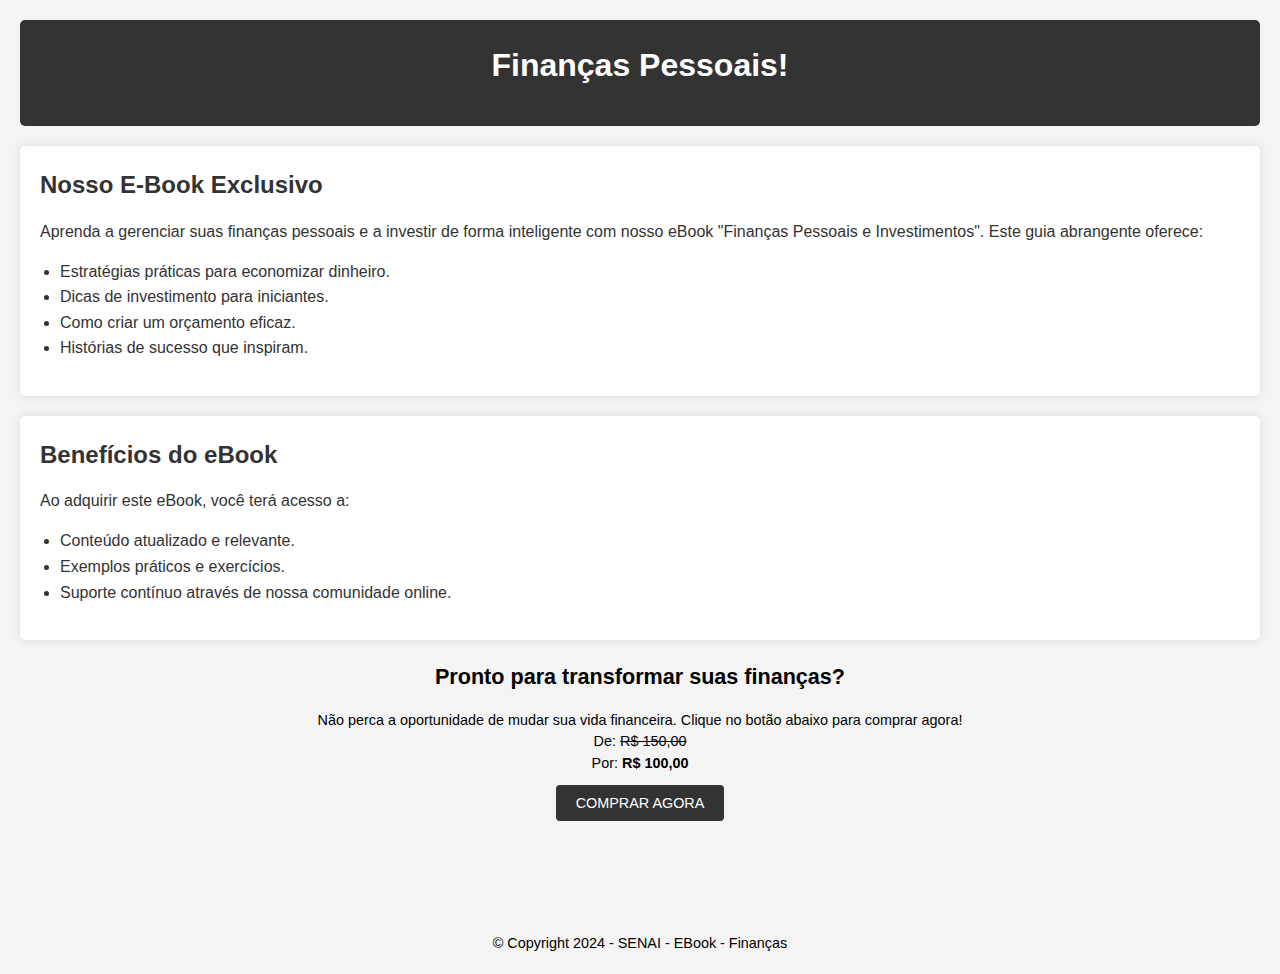
<file: index.html>
<!DOCTYPE html>
<html lang="pt-BR">
<head>
    <meta charset="UTF-8">
    <meta name="viewport" content="width=device-width, initial-scale=1.0">
    <title>Página de Vendas do eBook</title>
    <link rel="stylesheet" href="estilo2.css">
    
</head>
<body>
    <header>
        <h1> Finanças Pessoais!</h1>
    </header>
    
    <section>
        <h2> Nosso E-Book Exclusivo</h2>
        <p>Aprenda a gerenciar suas finanças pessoais e a investir de forma inteligente com nosso eBook "Finanças Pessoais e Investimentos". Este guia abrangente oferece:</p>
        <ul>
            <li>Estratégias práticas para economizar dinheiro.</li>
            <li>Dicas de investimento para iniciantes.</li>
            <li>Como criar um orçamento eficaz.</li>
            <li>Histórias de sucesso que inspiram.</li>
        </ul>
    </section>

    <section>
        <h2>Benefícios do eBook</h2>
        <p>Ao adquirir este eBook, você terá acesso a:</p>
        <ul>
            <li>Conteúdo atualizado e relevante.</li>
            <li>Exemplos práticos e exercícios.</li>
            <li>Suporte contínuo através de nossa comunidade online.</li>
        </ul>
    </section>

    <footer>
        <h2>Pronto para transformar suas finanças?</h2>
        <p>Não perca a oportunidade de mudar sua vida financeira. Clique no botão abaixo para comprar agora!</p>
        <p>De: <s>R$ 150,00</s></p>
        <p>Por: <strong>R$ 100,00</strong></p>

        <a href="pag2.html">
            <button>Comprar agora</button>
        </a>
    </footer>
    <footer>
        <br> <br> <br> <br>
        <center> <p>&copy; Copyright  2024 - SENAI - EBook - Finanças </p></center>
    </footer>
    <div vw class="enabled">
        <div vw-access-button class="active"></div>
        <div vw-plugin-wrapper>
            <div class="vw-plugin-top-wrapper"></div>
        </div>
    </div>
    <script src="https://vlibras.gov.br/app/vlibras-plugin.js"></script>
    <script>
        new window.VLibras.Widget('https://vlibras.gov.br/app');
    </script>
</body>
</html>
</file>
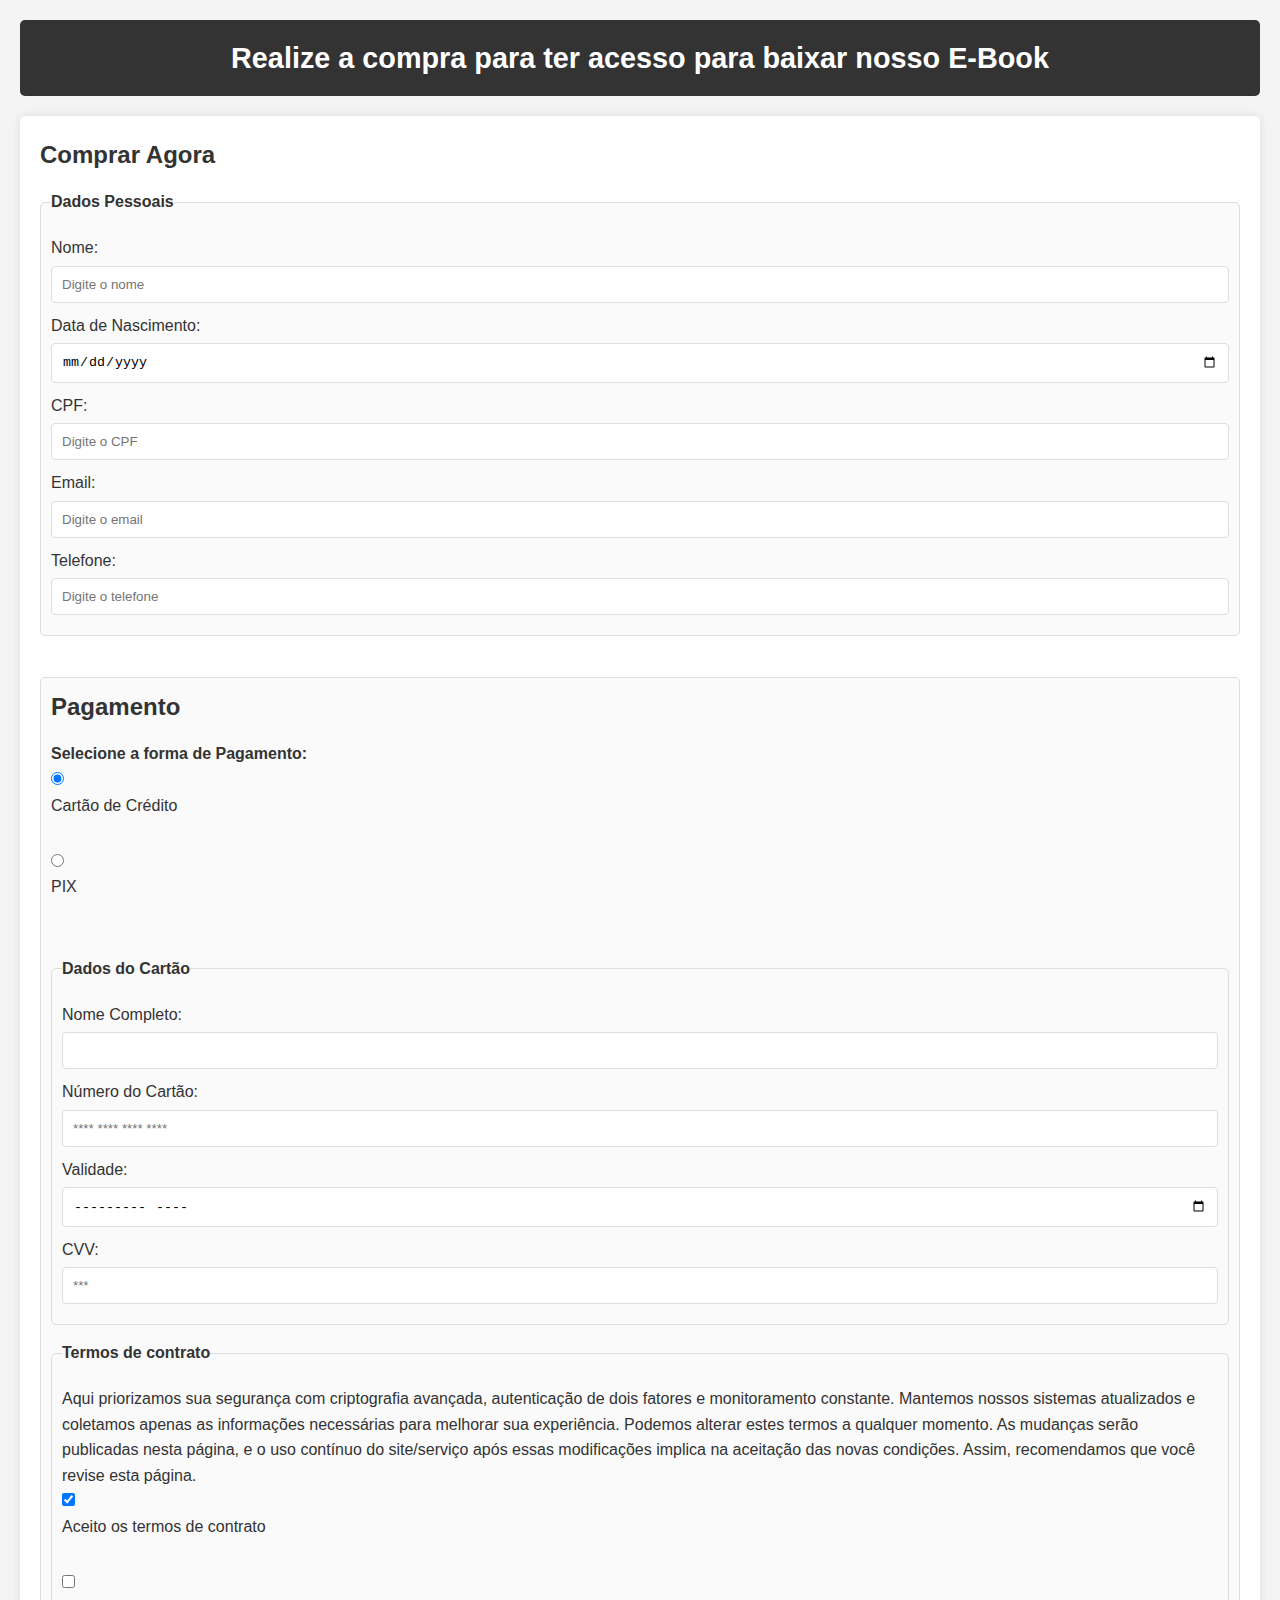
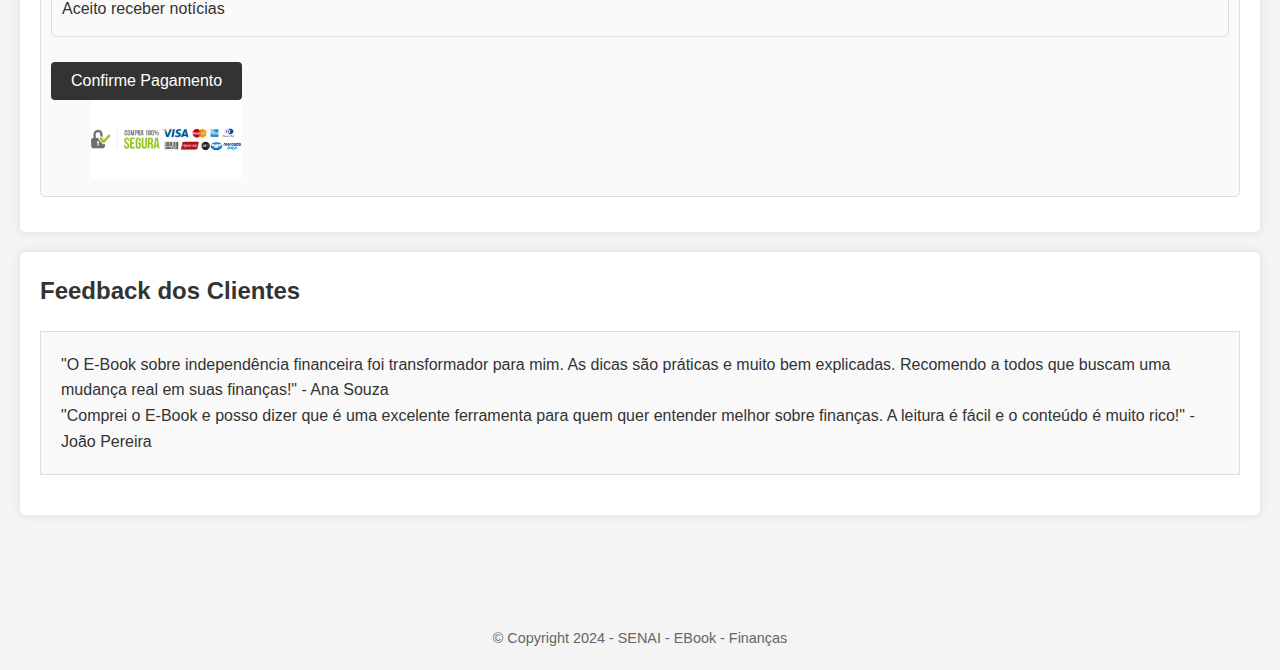
<file: pag2.html>
<!DOCTYPE html>
<html lang="pt-BR">
<head>
    <meta charset="UTF-8">
    <meta name="viewport" content="width=device-width, initial-scale=1.0">
    <meta name="description" content="Independência financeira">
    <title>Independência Financeira</title>
    <link rel="stylesheet" href="estilo3.css">
</head>

<body>
    <header>
        <h1>Realize a compra para ter acesso para baixar nosso E-Book</h1>
    </header>
    <section>
        <h2>Comprar Agora</h2>
        <form action="pag3.html" method="get">
            <fieldset>
                <legend><strong>Dados Pessoais</strong></legend>
                <label for="nome">Nome:</label>
                <input type="text" id="nome" name="nome" placeholder="Digite o nome" required/>
                <br>
                <label for="dt_nasc">Data de Nascimento:</label>
                <input type="date" id="dt_nasc" name="dt_nasc" required/>
                <br>
                <label for="cpf">CPF:</label>
                <input type="text" id="cpf" name="cpf" placeholder="Digite o CPF" maxlength="11" required/>
                <br>
                <label for="email">Email:</label>
                <input type="email" id="email" name="email" placeholder="Digite o email" required/>
                <br>
                <label for="telefone">Telefone:</label>
                <input type="tel" id="telefone" name="telefone" placeholder="Digite o telefone" maxlength="11" required/>
            </fieldset>
            <br>
            <fieldset>
                <h2>Pagamento</h2>
                <strong>Selecione a forma de Pagamento:</strong>
                <br>
                <input type="radio" name="pagamento" id="cartao" value="Cartão de Crédito" checked>
                <label for="cartao">Cartão de Crédito</label>
                <br>
                <input type="radio" name="pagamento" id="pix" value="PIX" required>
                <label for="pix">PIX</label>
                <br><br>
                <fieldset>
                    <legend><strong>Dados do Cartão</strong></legend>
                    <label for="nome_cartao">Nome Completo:</label>
                    <input type="text" id="nome_cartao" name="nome_cartao" required>
                    <br>
                    <label for="numero_cartao">Número do Cartão:</label>
                    <input type="text" id="numero_cartao" name="numero_cartao" placeholder="**** **** **** ****" maxlength="19" required>
                    <br>
                    <label for="validade">Validade:</label>
                    <input type="month" id="validade" name="validade" required>
                    <br>
                    <label for="cvv">CVV:</label>
                    <input type="text" id="cvv" name="cvv" placeholder="***" maxlength="3" required>
                    <br>
                </fieldset>
                <fieldset>
                    <legend><strong>Termos de contrato</strong></legend>
                    <p>Aqui priorizamos sua segurança com criptografia avançada,
                         autenticação de dois fatores e monitoramento constante. Mantemos nossos sistemas atualizados e
                        coletamos apenas as informações necessárias
                        para melhorar sua experiência.
            
                        Podemos alterar estes termos a qualquer momento. As mudanças serão publicadas nesta página, e o
                        uso contínuo do site/serviço após essas modificações implica na aceitação das novas condições.
                        Assim, recomendamos que você revise esta página.</p>
                        <input type="checkbox" id="checkbox-termos" name="termos" value="aceito" checked required />
                        <label for="checkbox-termos">Aceito os termos de contrato</label>
                        <br>
                        <input type="checkbox" id="checkbox-noticias" name="noticias" value="aceito" />
                        <label for="checkbox-noticias">Aceito receber notícias</label>
                      </fieldset>
                      <div class="form-container">
                        <button type="submit">Confirme Pagamento</button>
                        <br>
                        <img src="im.png" alt="Imagem relacionada">
                    </div>
                </fieldset>
        </form>
    </section>

    <!-- Seção de Feedback do Cliente -->
    <section>
        <h2>Feedback dos Clientes</h2>
        <div class="feedback">
            <blockquote>
                <p>"O E-Book sobre independência financeira foi transformador para mim. As dicas são práticas e muito bem explicadas. 
                    Recomendo a todos que buscam uma mudança real em suas finanças!" - Ana Souza</p>
                
            </blockquote>
            <blockquote>
                <p>"Comprei o E-Book e posso dizer que é uma excelente ferramenta para quem quer entender melhor sobre finanças.
                     A leitura é fácil e o conteúdo é muito rico!" - João Pereira</p>
                
            </blockquote>
        </div>
    </section>

    <footer>
        <br> <br> <br> <br>
        <center> <p>&copy; Copyright 2024 - SENAI - EBook - Finanças </p></center>
    </footer>

    <div vw class="enabled">
        <div vw-access-button class="active"></div>
        <div vw-plugin-wrapper>
          <div class="vw-plugin-top-wrapper"></div>
        </div>
    </div>
    <script src="https://vlibras.gov.br/app/vlibras-plugin.js"></script>
    <script>
        new window.VLibras.Widget('https://vlibras.gov.br/app');
    </script>
</body>
</html>
</file>
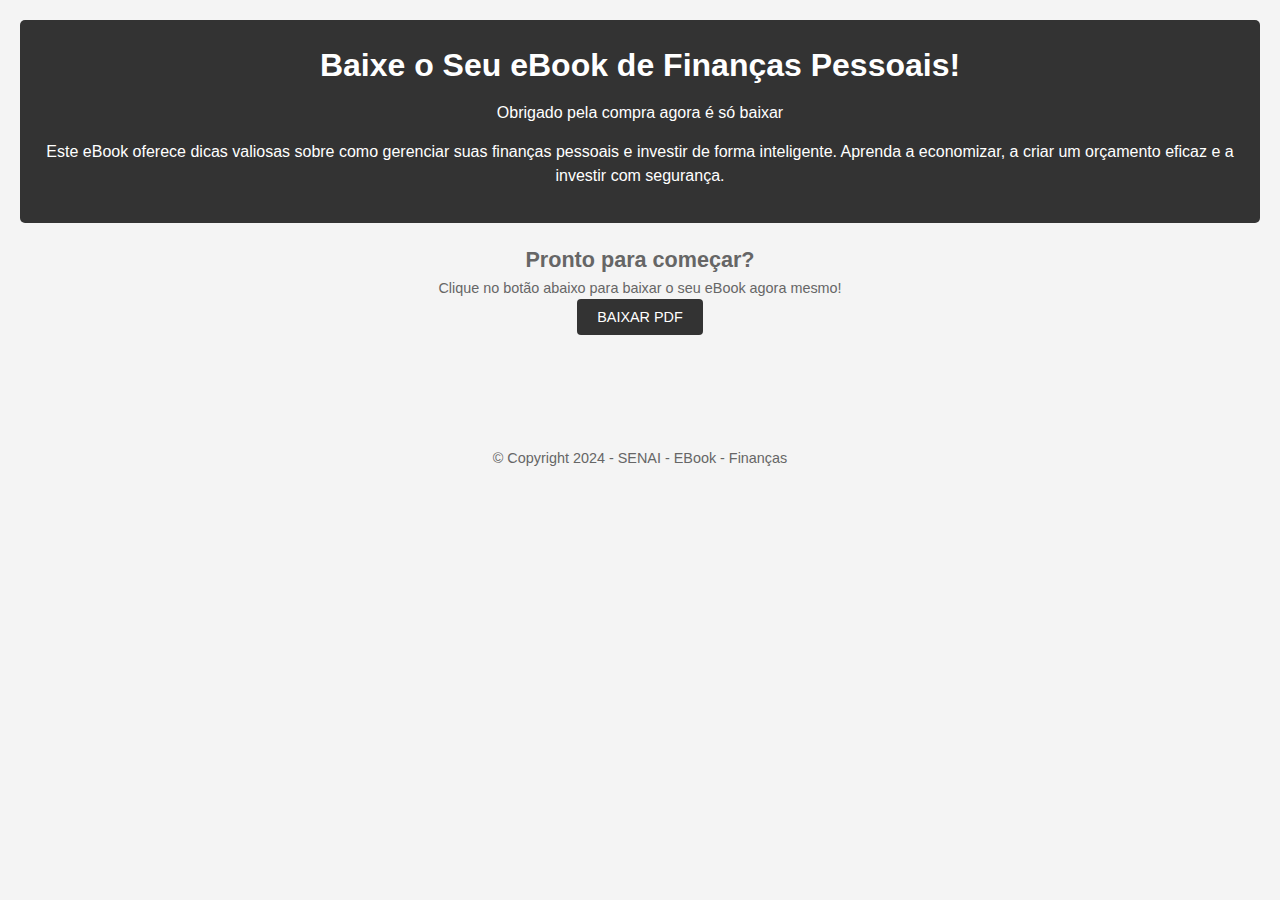
<file: pag3.html>
<!DOCTYPE html>
<html lang="en">
<head>
    <meta charset="UTF-8">
    <meta name="viewport" content="width=device-width, initial-scale=1.0">
    <title>pagina de download</title>
    <link rel="stylesheet" href="estilo4.css">
</head>
<body>
    <!DOCTYPE html>
<html lang="pt-BR">
<head>
    <meta charset="UTF-8">
    <meta name="viewport" content="width=device-width, initial-scale=1.0">
    <title>Página de Download</title>
</head>
<body>
    <header>
        <h1>Baixe o Seu eBook de Finanças Pessoais!</h1>
        <p>Obrigado pela compra agora é só baixar</p>
        <p>Este eBook oferece dicas valiosas sobre como gerenciar suas finanças pessoais e investir de forma inteligente. Aprenda a economizar, a criar um orçamento eficaz e a investir com segurança.</p>
    </header>

        


    <footer>
        <h2>Pronto para começar?</h2>
        <p>Clique no botão abaixo para baixar o seu eBook agora mesmo!</p>
        <a href="curso.pdf" download="jantaa.pdf">
            <button>Baixar PDF</button>
        </a>
    
    </footer>
</body>
</html>
</section>
<footer>
    <br> <br> <br> <br>
    <center> <p>&copy; Copyright  2024 - SENAI - EBook - Finanças </p></center>
</footer>
<div vw class="enabled">
    <div vw-access-button class="active"></div>
    <div vw-plugin-wrapper>
      <div class="vw-plugin-top-wrapper"></div>
    </div>
  </div>
  <script src="https://vlibras.gov.br/app/vlibras-plugin.js"></script>
  <script>
    new window.VLibras.Widget('https://vlibras.gov.br/app');
  </script>
  </section>
</body>

</body>
</html>
</file>
<file: estilo2.css>
* {
    margin: 0;
    padding: 0;
    box-sizing: border-box;
}


body {
    font-family: Arial, sans-serif;
    line-height: 1.6;
    color: #333;
    background-color: #f4f4f4;
    padding: 20px;
}


header {
    background: #333;
    color: #fff;
    padding: 20px;
    text-align: center;
    border-radius: 5px;
    margin-bottom: 20px;
}


h1, h2 {
    margin-bottom: 15px;
}

h1 {
    font-size: 2em;
}

h2 {
    font-size: 1.5em;
}


section {
    background: #fff;
    padding: 20px;
    margin-bottom: 20px;
    border-radius: 5px;
    box-shadow: 0 0 10px rgba(0, 0, 0, 0.1);
}


ul {
    list-style-type: disc;
    margin-left: 20px;
    margin-bottom: 15px;
}


p {
    margin-bottom: 15px;
    line-height: 1.5;
}


button {
    background: #333;
    color: #fff;
    border: none;
    padding: 10px 20px;
    border-radius: 4px;
    cursor: pointer;
    font-size: 1em;
    transition: background 0.3s ease;
    text-transform: uppercase;
    margin-top: 10px;
}

button:hover {
    background: #000000;
}

footer {
    text-align: center;
    margin-top: 20px;
    font-size: 0.9em;
    color: #000000;
}

footer p {
    margin: 0;
}


footer p {
    margin: 0;
}
</file>
<file: estilo3.css>
* {
    margin: 0;
    padding: 0;
    box-sizing: border-box;
}


body {
    font-family: Arial, sans-serif;
    line-height: 1.6;
    color: #333;
    background-color: #f4f4f4;
    padding: 20px;
}


header {
    background: #333;
    color: #fff;
    padding: 15px;
    text-align: center;
    border-radius: 5px;
}


h1 {
    margin: 0;
    font-size: 1.8em;
}

h2 {
    margin-bottom: 15px;
    font-size: 1.5em;
}


section {
    background: #fff;
    padding: 20px;
    margin: 20px 0;
    border-radius: 5px;
    box-shadow: 0 0 10px rgba(0, 0, 0, 0.1);
}


fieldset {
    border: 1px solid #ddd;
    padding: 10px;
    border-radius: 5px;
    margin-bottom: 15px;
    background: #fafafa;
}

legend {
    font-weight: bold;
    margin-bottom: 10px;
}


label {
    display: block;
    margin-bottom: 5px;
}

input[type="text"],
input[type="date"],
input[type="email"],
input[type="tel"],
input[type="month"] {
    width: 100%;
    padding: 10px;
    margin-bottom: 10px;
    border: 1px solid #ddd;
    border-radius: 4px;
}

input[type="radio"] {
    margin-right: 5px;
}


button {
    background: #333;
    color: #fff;
    border: none;
    padding: 10px 20px;
    border-radius: 4px;
    cursor: pointer;
    font-size: 1em;
    transition: background 0.3s ease;
    margin-top: 10px;
}

button:hover {
    background: #555;
}

footer {
    text-align: center;
    margin-top: 20px;
    font-size: 0.9em;
    color: #666;
}
img {
    max-width: 150px;
    height: auto;
    margin-left: 40px;
}
.feedback {
    border: 1px solid #ddd;
    padding: 20px;
    margin: 20px 0;
    background-color: #f9f9f9;
}



footer {
    font-size: 0.9em;
}


footer p {
    margin: 0;
}
</file>
<file: estilo4.css>
* {
    margin: 0;
    padding: 0;
    box-sizing: border-box;
}


body {
    font-family: Arial, sans-serif;
    line-height: 1.6;
    color: #333;
    background-color: #f4f4f4;
    padding: 20px;
}


header {
    background: #333;
    color: #fff;
    padding: 20px;
    text-align: center;
    border-radius: 5px;
    margin-bottom: 20px;
}


h1 {
    margin-bottom: 10px;
    font-size: 2em;
}

h2 {
    margin-top: 20px;
    font-size: 1.5em;
}


p {
    margin-bottom: 15px;
    line-height: 1.5;
}


button {
    background: #333;
    color: #fff;
    border: none;
    padding: 10px 20px;
    border-radius: 4px;
    cursor: pointer;
    font-size: 1em;
    transition: background 0.3s ease;
    text-transform: uppercase;
}

button:hover {
    background: #555;
}


footer {
    text-align: center;
    margin-top: 20px;
    font-size: 0.9em;
    color: #666;
}


footer p {
    margin: 0;
}
</file>
